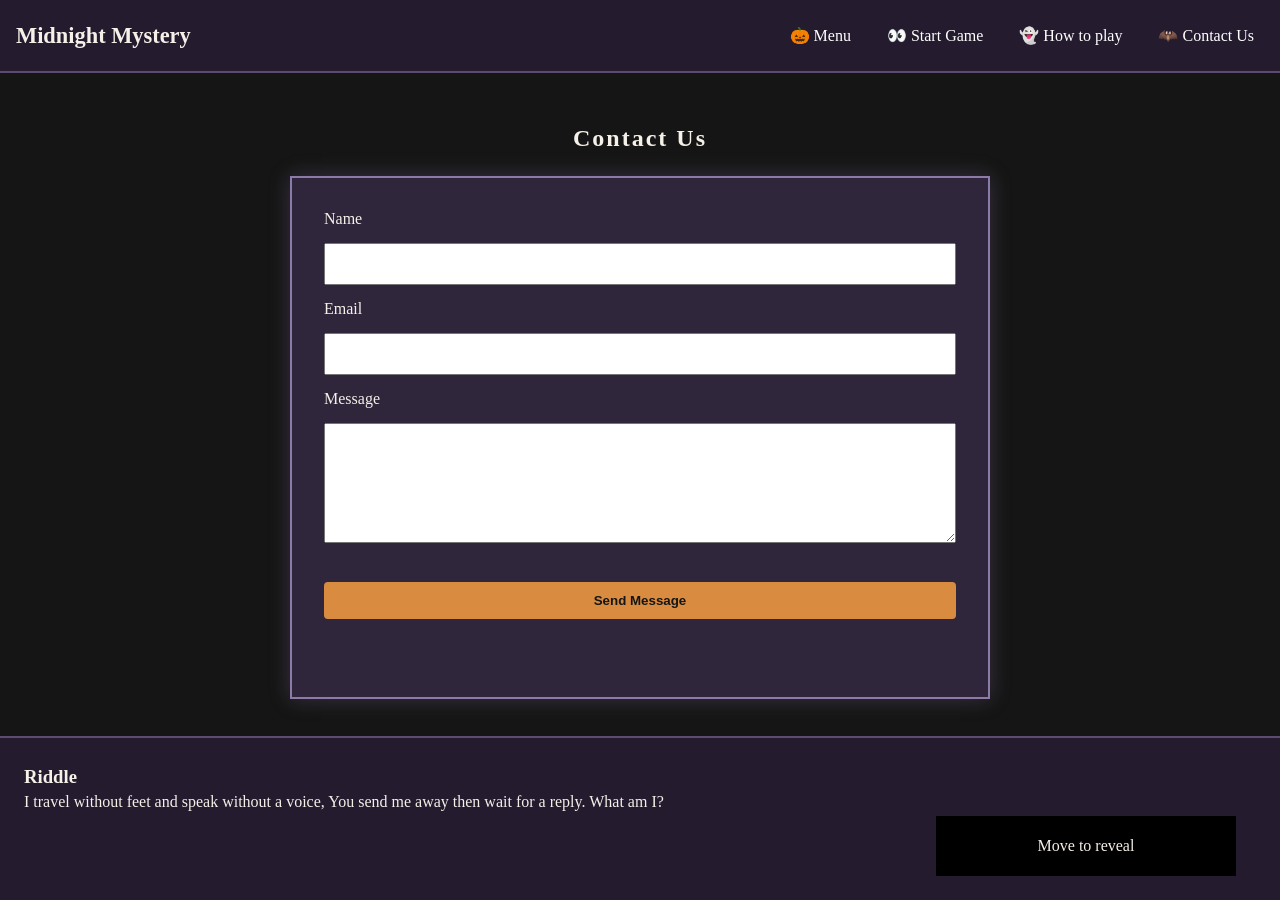
<file: contact.html>
<!DOCTYPE html>
<html lang="en">
<head>
    <meta charset="UTF-8">
    <meta name="viewport" content="width=device-width, initial-scale=1.0">
    <title>Contact Us</title>
    <link rel="stylesheet" href="styles.css">
    <script src="index.js" defer ></script>
</head>
<body>

    <header>
        <h1>Midnight Mystery</h1>

        <nav class="main-nav">

            <a href="index.html">🎃 Menu</a>
            <a href="detective.html">👀 Start Game</a>
            <a href="how-to-play.html">👻 How to play</a>
            <a href="contact.html">🦇 Contact Us</a>
        </nav>
    </header>

    <main>
        <h2>Contact Us</h2>

        <section class="intro-card">

            <form class="contact-form" id="contactForm">

                <label for="name">Name</label>
                <input id="name" name="name" type="text" required>

                <label for="email">Email</label>
                <input id="email" name="email" type="email" required>

                <label for="message">Message</label>
                <textarea id="message" name="message" minlength="10" required></textarea>

                <button type="submit">Send Message</button>

                <p id="successMessage"></p>

            </form>
        </section>
    </main>

    <footer>
        <h3>Riddle</h3>
        <p>I travel without feet and speak without a voice, You send me away then wait for a reply.   What am I?</p>

        <div class="footer-answer">
        <p> A Message </p>
        <div class="covered-answer">
            Move to reveal
        </div>
        </div>

    </footer>

</body>
</html>
</file>
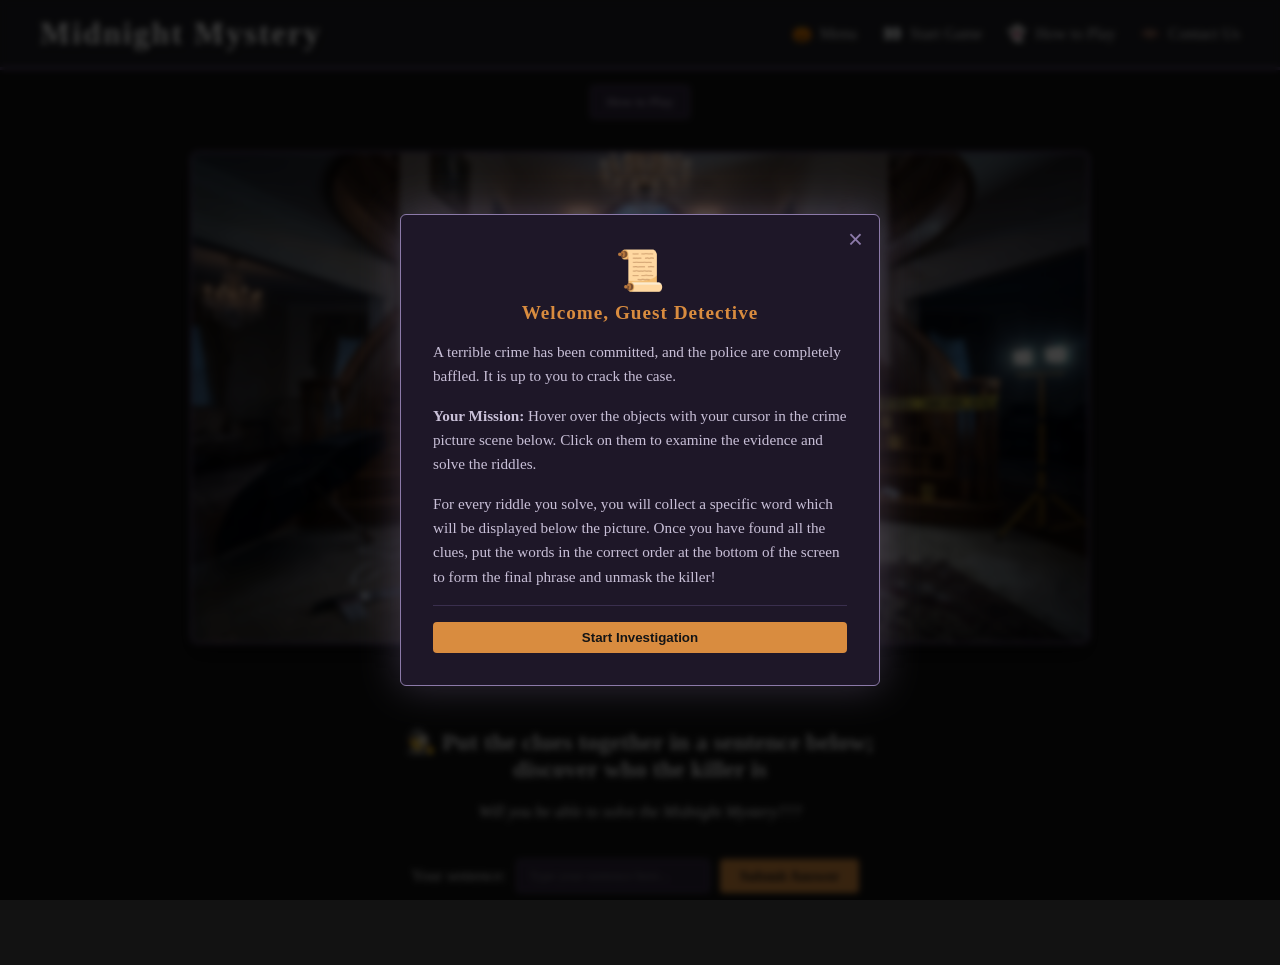
<file: detective.html>
<!DOCTYPE html>
<html lang="en">
<head>
  <meta charset="UTF-8" />
  <meta name="viewport" content="width=device-width, initial-scale=1.0" />
  <title>Investigation</title>
  <link rel="stylesheet" href="detective.css" />
</head>
<body>
  <div class="modal-overlay" id="introModalOverlay" aria-hidden="false">
    <div class="modal" role="dialog" aria-modal="true" aria-labelledby="introTitle">
      <button class="modal__close" onclick="closeIntroModal()" aria-label="Close intro">&times;</button>
      <div class="modal__icon">📜</div>
      <h2 class="modal__title" id="introTitle">The Midnight Mystery</h2>
      <div class="modal__clue" style="margin-bottom: 0;">
        <p>A terrible crime has been committed, and the police are completely baffled. It is up to you to crack the case.</p>
        <p><strong>Your Mission:</strong> Hover over the objects with your cursor in the crime picture scene below. Click on them to examine the evidence and solve the riddles.</p>
        <p>For every riddle you solve, you will collect a specific word which will be displayed below the picture. Once you have found all the clues, put the words in the correct order at the bottom of the screen to form the final phrase and unmask the killer!</p>
      </div>
      <div class="modal__divider"></div>
      <button class="modal__submit" onclick="closeIntroModal()" style="width: 100%;">Start Investigation</button>
    </div>
  </div>
<header class="game-header">
  <h1>Midnight Mystery</h1>
  
  <button class="mobile-menu-btn" onclick="toggleMenu()">☰</button>

  <nav class="main-nav" id="mainNav"> 
    <a href="index.html"><span>🎃</span> Menu</a>
    <a href="detective.html"><span>👀</span> Start Game</a>
    <a href="how-to-play.html"><span>👻</span> How to Play</a>
    <a href="contact.html"><span>🦇</span> Contact Us</a>
  </nav>
</header>
<div style="text-align: center; margin: 15px 0;">
  <button class="help-btn" onclick="openIntroModal()">How to Play</button>
</div>
  <div class="crime_scene_wrapper">
    <img class="crime_scene" src="images/detective.JPG" alt="crime scene" />

    <div class="hotspot" id="hs-glass" style="left: 62%; top: 52%;" onclick="openModal('glass')" aria-label="Examine the glass">
      <div class="hotspot__ring"></div>
      <div class="hotspot__dot"></div>
    </div>

    <div class="hotspot" id="hs-purse" style="left: 66%; top: 72%;" onclick="openModal('purse')" aria-label="Examine the purse">
      <div class="hotspot__ring"></div>
      <div class="hotspot__dot"></div>
    </div>

    <div class="hotspot" id="hs-couch" style="left: 10%; top: 55%;" onclick="openModal('couch')" aria-label="Examine the armchair">
      <div class="hotspot__ring"></div>
      <div class="hotspot__dot"></div>
    </div>
  </div>

  <div class="modal-overlay" id="modalOverlay" aria-hidden="true" onclick="closeModal(event)">
    <div class="modal" role="dialog" aria-modal="true" aria-labelledby="modalTitle">
      <button class="modal__close" onclick="closeModal()" aria-label="Close clue">&times;</button>
      <div class="modal__icon" id="modalIcon"></div>
      <h2 class="modal__title" id="modalTitle"></h2>
      <p class="modal__clue" id="modalClue"></p>
      <div class="modal__divider"></div>
      <p class="modal__riddle-label">🔍 Riddle</p>
      <p class="modal__riddle" id="modalRiddle"></p>
      <div class="modal__answer-row">
        <input type="text" id="riddleInput" class="modal__input" placeholder="Your answer..." aria-label="Riddle answer" autocomplete="off" />
        <button class="modal__submit" onclick="checkRiddle()">Submit</button>
      </div>
      <p class="modal__feedback" id="modalFeedback" aria-live="polite"></p>
    </div>
  </div>

  <section class="detection_complete">
    <h2>🕵️ Put the clues together in a sentence below; discover who the killer is</h2>
    <div class="word_bank" id="wordBank">
      <p class="hint">Will you be able to solve the Midnight Mystery???</p>
    </div>
    <div class="input_row">
      <p class="label">Your sentence:</p>
      <input type="text" id="answerInput" placeholder="Type your sentence here..." autocomplete="off" />
      <button onclick="checkAnswer()">Submit Answer</button>
      <p class="result" id="result"></p>
    </div>
  </section>

  <script type="module" src="detective.js"></script>
</body>
</html>
</file>
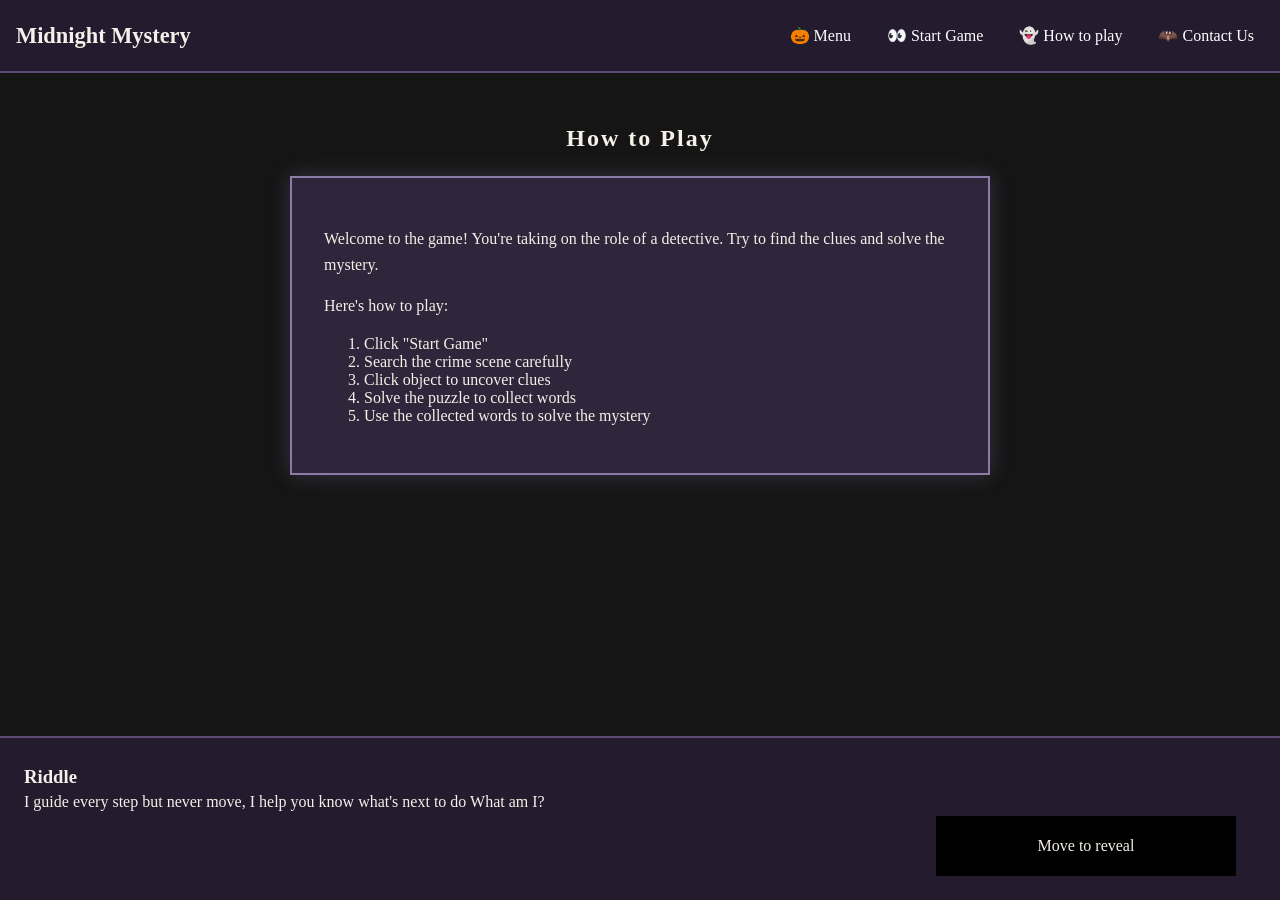
<file: how-to-play.html>
<!DOCTYPE html>
<html lang="en">
<head>
    <meta charset="UTF-8">
    <meta name="viewport" content="width=device-width, initial-scale=1.0">
    <title>How to play</title>
    <link rel="stylesheet" href="styles.css"/>
</head>
<body>

  <header>
    <h1>Midnight Mystery</h1>

      <nav class="main-nav">

        <a href="index.html">🎃 Menu</a>
        <a href="detective.html">👀 Start Game</a>
        <a href="how-to-play.html">👻 How to play</a>
        <a href="contact.html">🦇 Contact Us</a>
      </nav>
  </header>

    <main>
        <h2>How to Play</h2>

        <section class="intro-card">
            <p>Welcome to the game! You're taking on the role of a detective. Try to find the clues and solve the mystery.</p>

            <p>Here's how to play:</p>

            <ol>
                <li> Click "Start Game"</li>
                <li> Search the crime scene carefully</li>
                <li> Click object to uncover clues</li>
                <li> Solve the puzzle to collect words</li>
                <li> Use the collected words to solve the mystery</li>
            </ol>
        </section>
    </main>

    <footer>
        <h3>Riddle</h3>
        <p>I guide every step but never move, 
            I help you know what's next to do  What am I?</p>

        <div class="footer-answer">
        <p> Instructions </p>
        <div class="covered-answer">
            Move to reveal
        </div>
        </div>

    </footer>
    

</body>
</html>
</file>
<file: styles.css>
* {
  box-sizing: border-box;
}

body {
  margin: 0;
  font-family: Georgia, serif;
  background-color: #151515;
  color: #f5f0e8;

  display: flex;
  flex-direction: column;
  min-height: 100vh;
}

header {
  display: flex;
  justify-content: space-between;
  align-items: center;
  padding: 1rem;
  border-bottom: 2px solid #5c4a72;
  background-color: #241b2f;
}

h1 {
  margin: 0;
  font-size: 1.4rem;
}

.main-nav {
  display: flex;
  gap: 1rem;
  font-size: 1.3rem;
  align-items: center;
}

.hero {
    background-image:
        linear-gradient(
            rgba(0, 0, 0, 0.65),
            rgba(0, 0, 0, 0.65)
        ),
        url("qingyu-7PP4RKH8aII-unsplash.jpg");

    background-size: cover;
    background-position: center;
    height: 350px;
    display: flex;
    justify-content: center;
    align-items: center;
}

.hero p {
  font-size: 1.8rem;
  letter-spacing: 3px;
}

nav select {
  background-color: #000;
  color: #f5f0e8;
  border: 1px solid #8c7aa9;
  padding: 0.4rem;
  font-family: Georgia, serif;
}

main {
  flex: 1;
  padding: 2rem 1rem;
  text-align: center;
}

.main-nav a{
  text-decoration: none;
  color: white;
  font-size: 1rem;
  padding: 10px;
}

.main-nav a:hover{
  color: #f4a261;
}

h2 {
  margin-bottom: 1.5rem;
  letter-spacing: 2px;
}

.intro-card {
  width: 100%;
  max-width: 700px;
  margin: 0 auto;
  padding: 2rem;
  border: 2px solid #8c7aa9;
  background-color: #2f263b;
  box-shadow: 0 0 20px rgba(140, 122, 169, 0.3);
}

.intro-card p {
  line-height: 1.6;
}

.contact-form{
  display: flex;
  flex-direction: column;
  gap: 15px;
  text-align: left;
}

.contact-form input,
.contact-form textarea {
  width: 100%;
  padding: 10px;
  font-size: 1rem;
  font-family: Georgia, serif;
}

.contact-form textarea {
  min-height: 120px;
  resize: vertical;
}

#successMessage {
  color: #7cfc7c;
  font-weight: bold;
  margin-top: 15px;
  text-align: center;
}

button {
  margin-top: 1.5rem;
  padding: 0.7rem 1.5rem;
  border: none;
  background-color: #d98c3f;
  color: #151515;
  font-weight: bold;
  cursor: pointer;
  border-radius: 4px;
}

button:hover {
  background-color: #f0a85b;
}

footer {
  padding: 1.5rem;
  border-top: 2px solid #5c4a72;
  background-color: #241b2f;
}

footer h3,
footer p {
  margin: 0.3rem 0;
}

.footer-answer{
  position: relative;
  width: 300px;
  height: 60px;
  margin-left: auto;
  margin-right: 20px;
  overflow: hidden;
  background-color: #000;
  text-align: center;
}

.footer-answer p {
  margin: 0;
  line-height: 60px;
}

.covered-answer{
  position: absolute;
  top: 0;
  left: 0;
  width: 100%;
  height: 100%;

  background-color: #000;
  display: flex;
  justify-content: center;
  align-items: center;

  z-index: 2;
  transition: transform 0.5s ease;
}

.footer-answer:hover .covered-answer {
  transform: translateX(100%);
}

/* style for how to play page */
.intro-card {
    max-width: 700px;
    margin: 0 auto;
    padding: 2rem;
    border: 2px solid #8c7aa9;
    background-color: #2f263b;
    box-shadow: 0 0 20px rgba(140, 122, 169, 0.3);
    text-align: left;
}

/* Small-screen styles */
@media screen and (max-width: 640px) {

  header {
    flex-direction: column;
    gap: 1rem;
    text-align: center;
  }

  .main-nav {
    flex-wrap: wrap;
    justify-content: center;
    gap: 0.5rem;
  }

  .main-nav a {
    font-size: 0.9rem;
    padding: 6px;
  }

  .hero {
    height: 250px;
    padding: 1rem;
  }

  .hero p {
    font-size: 1.3rem;
    letter-spacing: 1px;
    text-align: center;
  }

  main {
    padding: 1.5rem 1rem;
  }

  .intro-card {
    width: 100%;
    padding: 1.25rem;
  }

  .contact-form input,
  .contact-form textarea {
    font-size: 1rem;
  }

  button {
    width: 100%;
  }

  footer {
    text-align: center;
    padding: 1rem;
  }

  .footer-answer {
    width: 100%;
    max-width: 300px;
    margin: 1rem auto 0;
  }
}
</file>
<file: detective.css>
*, *::before, *::after { box-sizing: border-box; }

body {
  background-color: #121212;
  color: #e0e0e0;
  font-family: Georgia, serif; 
  margin: 0;
}

.game-header {
  display: flex;
  justify-content: space-between; 
  align-items: center;          
  background-color: #1e1e24;
  padding: 15px 40px;
  border-bottom: 3px solid #5c4a72; 
  box-shadow: 0 4px 6px rgba(0, 0, 0, 0.3);
}

.game-header h1 {
  margin: 0;
  color: white;
  letter-spacing: 2px;
  text-shadow: 2px 2px 4px rgba(0, 0, 0, 0.8);
}

.help-btn {
  background: #2f263b;
  border: 1px solid #5c4a72;
  color: #c9c0d8;
  padding: 8px 16px;
  cursor: pointer;
  border-radius: 4px;
  font-family: Georgia, serif;
  transition: all 0.3s ease;
}
.help-btn:hover {
  background: #5c4a72;
  color: #fff;
}

.main-nav {
  display: flex;
  gap: 25px; 
}

.main-nav a {
  color: #e0e0e0;
  text-decoration: none;
  font-weight: normal;
  font-size: 1rem;
  display: flex;
  align-items: center;
  gap: 8px;
  transition: color 0.3s ease, transform 0.2s ease;
}

.main-nav a:hover {
  color: #f4a261;
}

.crime_scene_wrapper {
  position: relative;
  width: 90%;
  max-width: 900px; 
  margin: 2rem auto; 
  line-height: 0;
  
  border: 2px solid #5c4a72; 
  border-radius: 8px; 
  box-shadow: 0 10px 20px rgba(0, 0, 0, 0.6); 
  overflow: hidden; 
}

.crime_scene {
  width: 100%;
  height: auto;
  display: block;
}

.hotspot {
  position: absolute;
  width: 48px;
  height: 48px;
  transform: translate(-50%, -50%);
  cursor: pointer;
  z-index: 10;
}

.hotspot__dot {
  position: absolute;
  top: 50%; left: 50%;
  transform: translate(-50%, -50%);
  width: 10px;
  height: 10px;
  border-radius: 50%;
  background: transparent;
  border: 2px solid transparent;
  transition: background 0.3s, border-color 0.3s, box-shadow 0.3s;
}

.hotspot__ring {
  position: absolute;
  top: 50%; left: 50%;
  transform: translate(-50%, -50%);
  width: 36px;
  height: 36px;
  border-radius: 50%;
  border: 2px solid transparent;
  transition: border-color 0.3s;
}

.hotspot:hover .hotspot__dot {
  background: #d98c3f;
  border-color: #fff;
  box-shadow: 0 0 8px rgba(217, 140, 63, 0.9);
}

.hotspot:hover .hotspot__ring {
  border-color: rgba(217, 140, 63, 0.5);
  animation: pulse 1.2s ease-out infinite;
}

@keyframes pulse {
  0%   { transform: translate(-50%, -50%) scale(0.6); opacity: 1; }
  100% { transform: translate(-50%, -50%) scale(1.5); opacity: 0; }
}

.modal-overlay {
  display: none;
  position: fixed;
  inset: 0;
  background: rgba(0, 0, 0, 0.75);
  backdrop-filter: blur(3px);
  z-index: 100;
  justify-content: center;
  align-items: center;
  padding: 1rem;
}

.modal-overlay.is-open {
  display: flex;
}

.modal {
  position: relative;
  background: #1e1728;
  border: 1px solid #8c7aa9;
  border-radius: 6px;
  max-width: 480px;
  width: 100%;
  padding: 2rem;
  box-shadow: 0 0 40px rgba(140, 122, 169, 0.35);
  animation: slideUp 0.25s ease;
}

@keyframes slideUp {
  from { transform: translateY(24px); opacity: 0; }
  to   { transform: translateY(0);    opacity: 1; }
}

.modal__close {
  position: absolute;
  top: 0.75rem; right: 1rem;
  background: none;
  border: none;
  color: #8c7aa9;
  font-size: 1.6rem;
  cursor: pointer;
  line-height: 1;
  padding: 0;
  margin: 0;
}
.modal__close:hover { color: #f5f0e8; }

.modal__icon {
  font-size: 2.5rem;
  text-align: center;
  margin-bottom: 0.5rem;
}

.modal__title {
  margin: 0 0 1rem;
  font-size: 1.2rem;
  letter-spacing: 1px;
  text-align: center;
  color: #d98c3f;
}

.modal__clue {
  font-size: 0.95rem;
  line-height: 1.6;
  color: #c9c0d8;
  margin: 0 0 1rem;
}

.modal__divider {
  border: none;
  border-top: 1px solid #3a2f4e;
  margin: 1rem 0;
}

.modal__riddle-label {
  margin: 0 0 0.4rem;
  font-size: 0.8rem;
  letter-spacing: 2px;
  text-transform: uppercase;
  color: #8c7aa9;
}

.modal__riddle {
  font-size: 0.95rem;
  line-height: 1.6;
  font-style: italic;
  color: #f5f0e8;
  margin: 0 0 1rem;
}

.modal__answer-row {
  display: flex;
  gap: 0.5rem;
}

.modal__input {
  flex: 1;
  padding: 0.5rem 0.75rem;
  background: #2f263b;
  border: 1px solid #5c4a72;
  border-radius: 4px;
  color: #f5f0e8;
  font-family: Georgia, serif;
  font-size: 0.9rem;
}
.modal__input:focus {
  outline: none;
  border-color: #d98c3f;
}

.modal__submit {
  padding: 0.5rem 1rem;
  background: #d98c3f;
  border: none;
  border-radius: 4px;
  color: #151515;
  font-weight: bold;
  cursor: pointer;
  margin-top: 0;
}
.modal__submit:hover { background: #f0a85b; }

.modal__feedback {
  min-height: 1.4rem;
  margin: 0.6rem 0 0;
  font-size: 0.9rem;
  text-align: center;
}
.modal__feedback.correct { color: #6fcf97; }
.modal__feedback.wrong   { color: #eb5757; }

.detection_complete {
  max-width: 600px;
  margin: 2rem auto;
  padding: 2rem;
  text-align: center;
}

.word_bank {
  margin-bottom: 1rem;
  min-height: 2rem;
}

.hint {
  color: white;
  font-style: italic;
}

.word-tag {
  display: inline-block;
  margin: 0.3rem;
  padding: 0.3rem 0.7rem;
  background: #2f263b;
  border: 1px solid #8c7aa9;
  border-radius: 4px;
  font-size: 0.9rem;
  color: #f5f0e8;
}

.input_row {
  display: flex;
  align-items: center;
  justify-content: center;
  gap: 10px;
  flex-wrap: wrap;
}

.input_row input {
  padding: 0.5rem 0.75rem;
  background: #2f263b;
  border: 1px solid #5c4a72;
  border-radius: 4px;
  color: #f5f0e8;
  font-family: Georgia, serif;
}
.input_row button {
  padding: 0.5rem 1.2rem;
  background-color: #d98c3f;
  color: #151515;
  font-family: Georgia, serif;
  font-size: 0.95rem;
  font-weight: bold;
  border: none;
  border-radius: 4px;
  cursor: pointer;
  transition: background-color 0.2s ease;
}

.input_row button:hover {
  background-color: #f0a85b;
}

.result { margin: 0; }

.mobile-menu-btn {
  display: none;
  background: transparent;
  border: none;
  color: #d98c3f;
  font-size: 2rem;
  cursor: pointer;
}

/* Victory Page Styles */
.victory_content {
  padding: 2rem 20px 3rem;
  text-align: center;
  line-height: 1.6; 
  background-color: #1e1e24; 
}

.victory_content h2 {
  color: #d98c3f; 
  font-size: 2.2rem;
  margin: 0 0 1rem;
  letter-spacing: 1px;
}

.victory_content p {
  color: #f5f0e8;
  font-size: 1.2rem;
  max-width: 600px;
  margin: 0 auto 1rem;
}

.victory_content .outro {
  color: #c9c0d8;
  font-size: 1rem;
  font-style: italic;
  margin-bottom: 2rem;
}

@media (max-width: 600px) {
  .game-header {
    flex-wrap: wrap;
    padding: 10px 20px;
  }
  
  .mobile-menu-btn {
    display: block; 
  }

  .main-nav {
    display: none; 
    flex-direction: column;
    align-items: center;
    width: 100%;
    margin-top: 15px;
    gap: 15px;
  }

  .main-nav.is-open {
    display: flex; 
  }

  .input_row {
    flex-direction: column;
    width: 100%;
  }
  .input_row input, .input_row button {
    width: 100%;
  }
}
</file>
